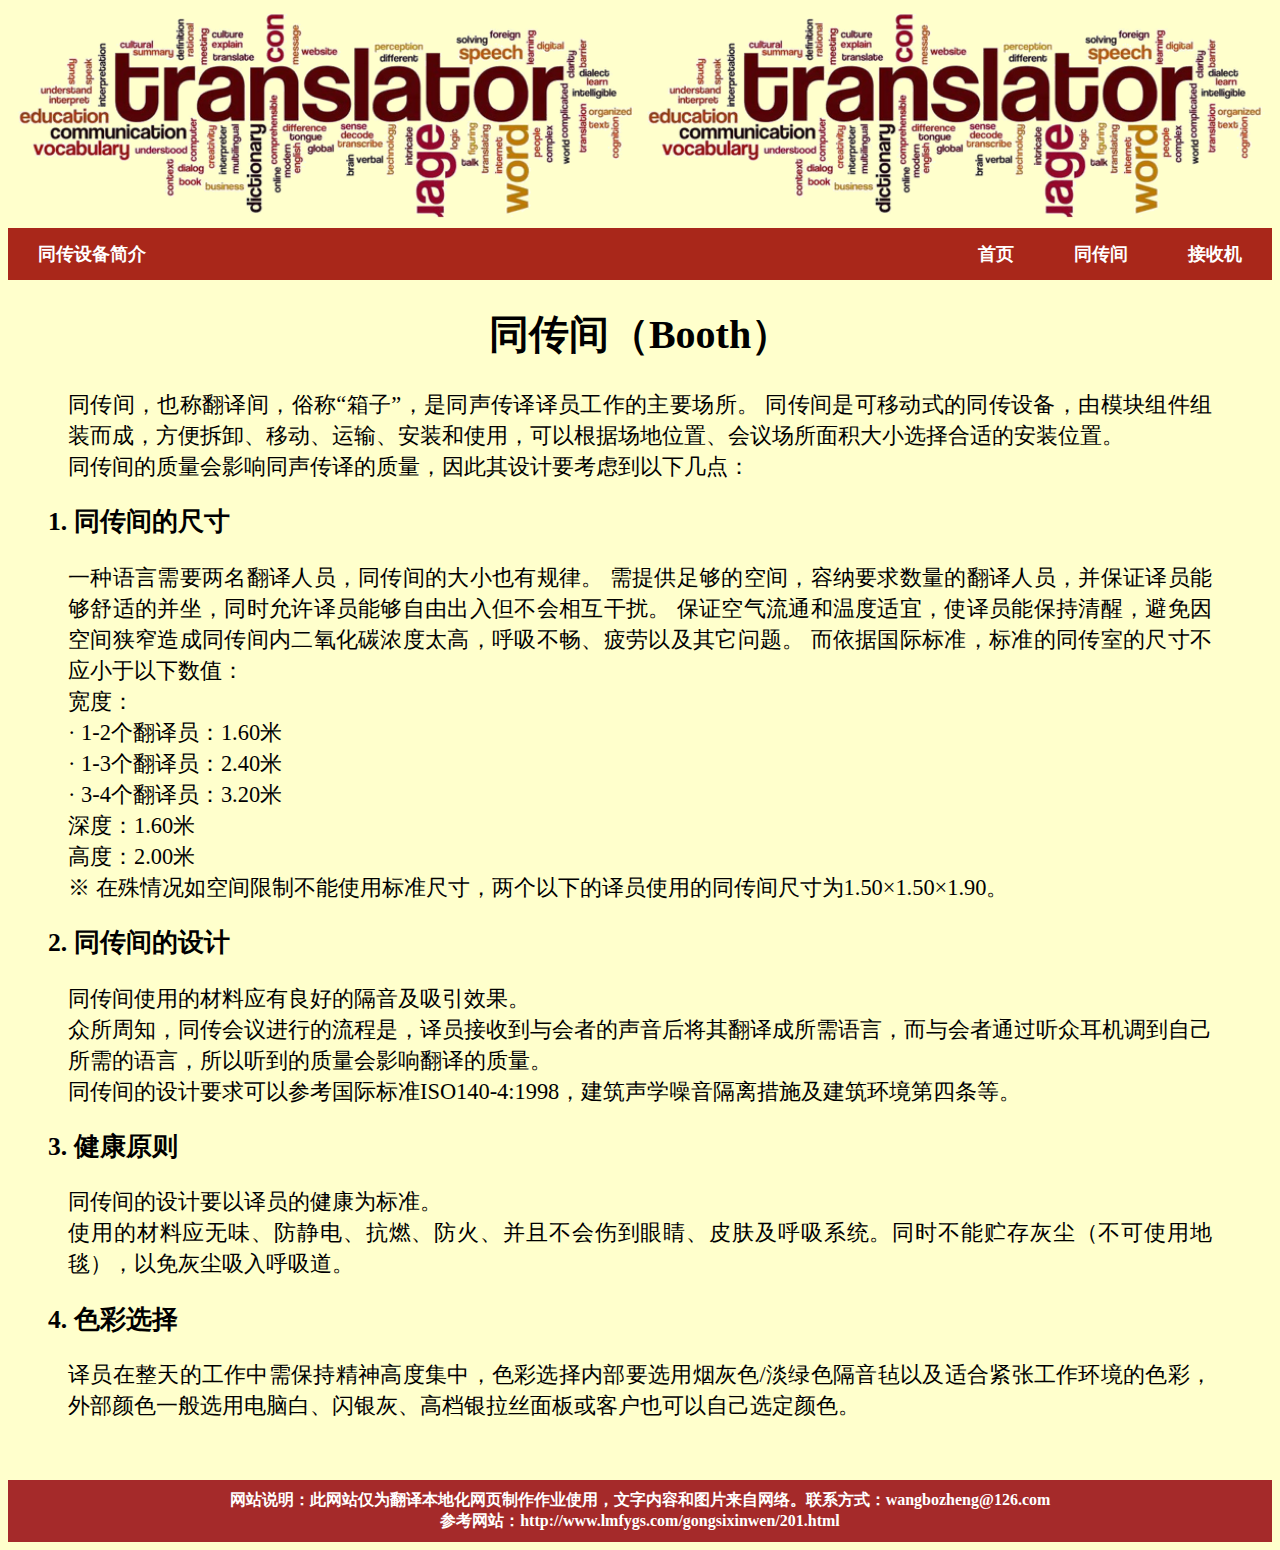
<file: 同传间/同传间.html>
<!DOCTYPE html>
<html>
    <link rel="stylesheet" href="../style.css">
<body>
        <header>
        <img src="../images/image1.png" width="100%" height="30%"/>
    </header>

    <ul>
        <li><a href="../接收机/接收机.html">接收机</a></li>
        <li><a href="同传间.html">同传间</a></li>
        <li><a href="../index.html">首页</a></li>
        <li style="float:left"><a class="active">同传设备简介</a></li>
    </ul>   

    <h1>同传间（Booth）</h1>

        <p>
        同传间，也称翻译间，俗称“箱子”，是同声传译译员工作的主要场所。
        同传间是可移动式的同传设备，由模块组件组装而成，方便拆卸、移动、运输、安装和使用，可以根据场地位置、会议场所面积大小选择合适的安装位置。<br>
        同传间的质量会影响同声传译的质量，因此其设计要考虑到以下几点：
    </p>
    
    <h2> 1. 同传间的尺寸</h2>
        
        <p>
        一种语言需要两名翻译人员，同传间的大小也有规律。
        需提供足够的空间，容纳要求数量的翻译人员，并保证译员能够舒适的并坐，同时允许译员能够自由出入但不会相互干扰。
        保证空气流通和温度适宜，使译员能保持清醒，避免因空间狭窄造成同传间内二氧化碳浓度太高，呼吸不畅、疲劳以及其它问题。
        而依据国际标准，标准的同传室的尺寸不应小于以下数值：
        <br>
        宽度：<br>
        · 1-2个翻译员：1.60米<br>
        · 1-3个翻译员：2.40米<br>
        · 3-4个翻译员：3.20米<br>
        深度：1.60米<br>
        高度：2.00米<br>
        ※ 在殊情况如空间限制不能使用标准尺寸，两个以下的译员使用的同传间尺寸为1.50×1.50×1.90。
        </p>
      
    <h2>2. 同传间的设计</h2>

        <p>
        同传间使用的材料应有良好的隔音及吸引效果。<br>
        众所周知，同传会议进行的流程是，译员接收到与会者的声音后将其翻译成所需语言，而与会者通过听众耳机调到自己所需的语言，所以听到的质量会影响翻译的质量。<br>
        同传间的设计要求可以参考国际标准ISO140-4:1998，建筑声学噪音隔离措施及建筑环境第四条等。
        </p>

    <h2>3. 健康原则</h2>

        <p>
           同传间的设计要以译员的健康为标准。<br>
           使用的材料应无味、防静电、抗燃、防火、并且不会伤到眼睛、皮肤及呼吸系统。同时不能贮存灰尘（不可使用地毯），以免灰尘吸入呼吸道。
        </p>

    <h2>4. 色彩选择</h2>
        
        <p>
            译员在整天的工作中需保持精神高度集中，色彩选择内部要选用烟灰色/淡绿色隔音毡以及适合紧张工作环境的色彩，
            外部颜色一般选用电脑白、闪银灰、高档银拉丝面板或客户也可以自己选定颜色。
        </p>
    <br>
    <br>

    <footer>
        网站说明：此网站仅为翻译本地化网页制作作业使用，文字内容和图片来自网络。联系方式：wangbozheng@126.com
        <br>
        参考网站：http://www.lmfygs.com/gongsixinwen/201.html
    </footer>


</body>
</file>
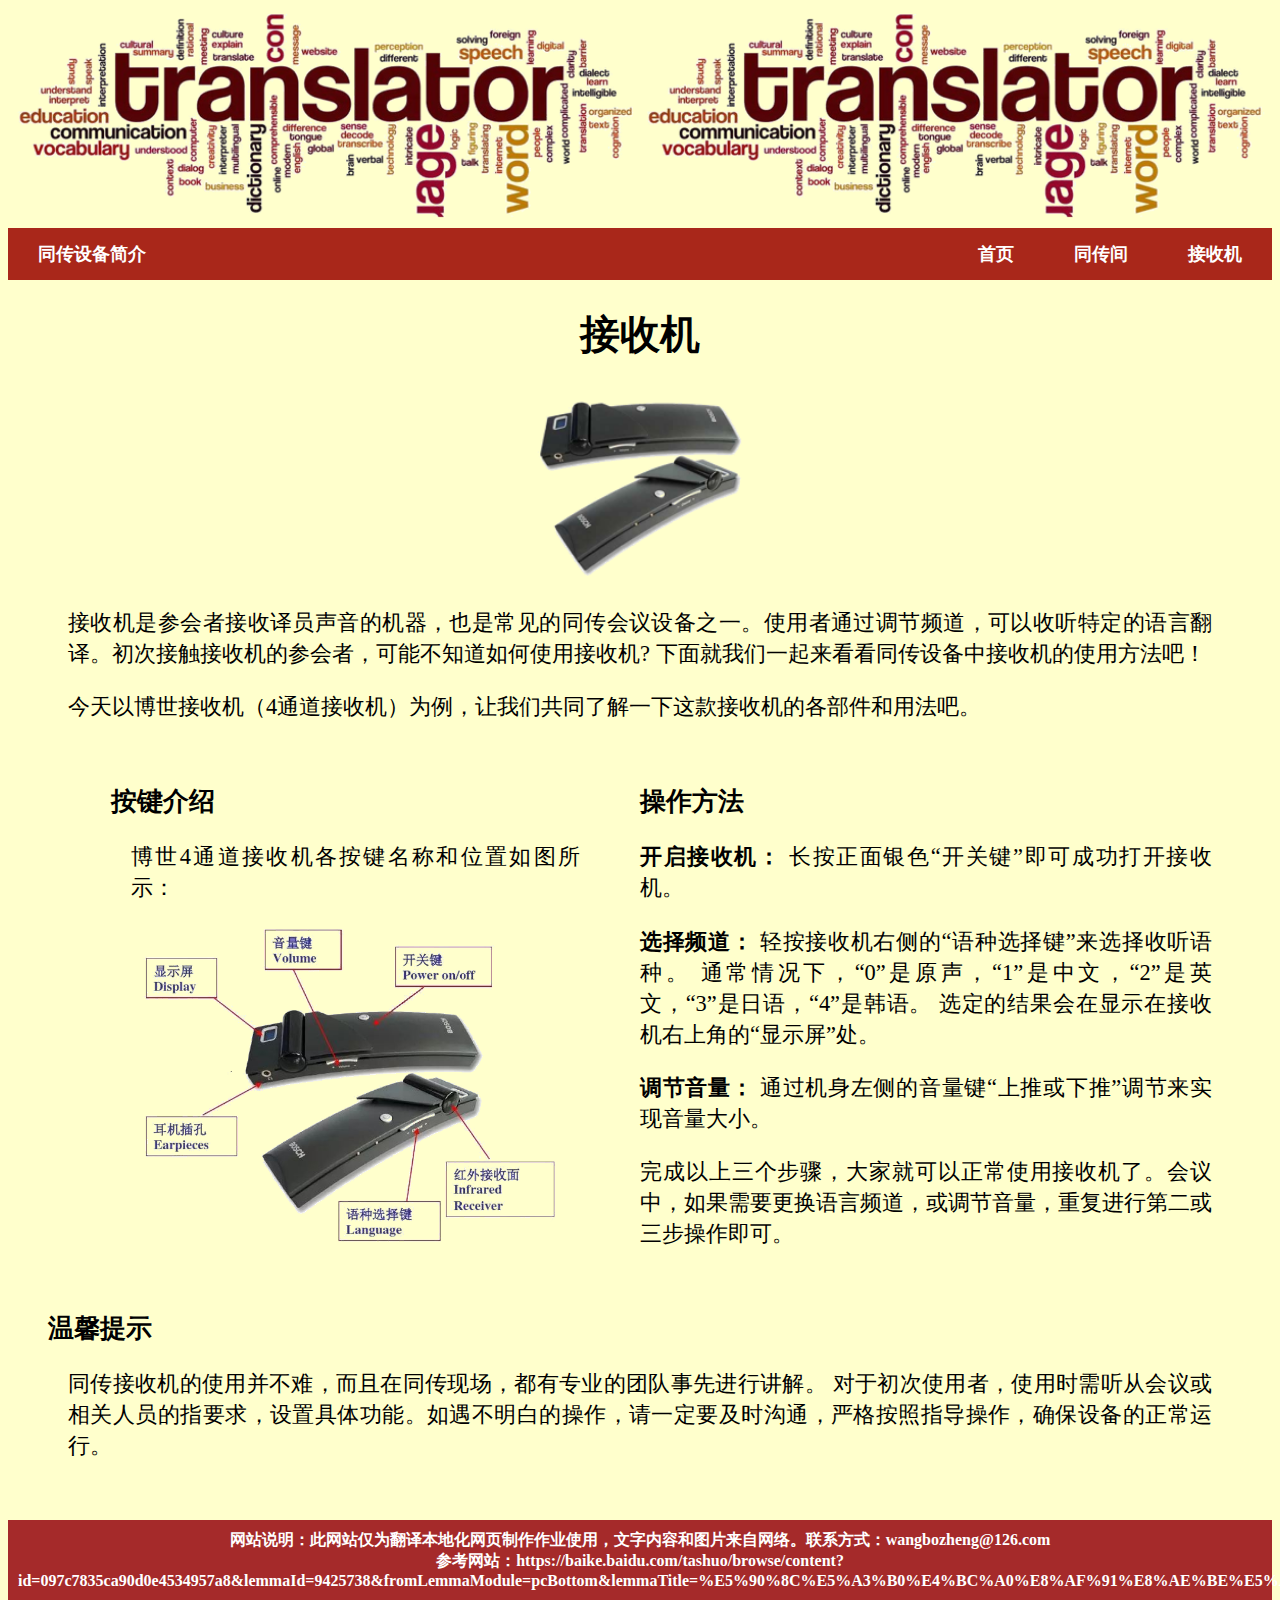
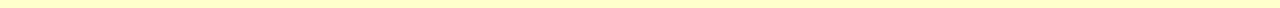
<file: 接收机/接收机.html>
<!DOCTYPE html>
<html>
<link rel="stylesheet" href="../style.css">
<body>
    <header>
        <img src="../images/image1.png" width="100%" height="30%"/>
    </header>
    
    <ul>
        <li><a href="接收机.html">接收机</a></li>
        <li><a href="../同传间/同传间.html">同传间</a></li>
        <li><a href="../index.html">首页</a></li>
        <li style="float:left"><a class="active">同传设备简介</a></li>
    </ul>
   
    <h1>接收机</h1>
      <image src="images/接收机1.png" width="20%" style="margin-left: 40%; margin-right: 10%;"/>
    
    <p>
        接收机是参会者接收译员声音的机器，也是常见的同传会议设备之一。使用者通过调节频道，可以收听特定的语言翻译。初次接触接收机的参会者，可能不知道如何使用接收机? 下面就我们一起来看看同传设备中接收机的使用方法吧！
    </p>
    
    <p>今天以博世接收机（4通道接收机）为例，让我们共同了解一下这款接收机的各部件和用法吧。</p>
    <br>
    
    <div id="buttons">
    <h2>按键介绍</h2>
    <p>
        博世4通道接收机各按键名称和位置如图所示：
    </p>
    <image src="images/接收机2.png" width="80%" style="margin-left: 8%" align=left/>
    </div>

    <div id="instructions">
    <h2>操作方法</h2>
    <p>
        <b>开启接收机：</b>
        长按正面银色“开关键”即可成功打开接收机。
    </p>
    <p>
        <b>选择频道：</b>
        轻按接收机右侧的“语种选择键”来选择收听语种。
        通常情况下，“0”是原声，“1”是中文，“2”是英文，“3”是日语，“4”是韩语。
        选定的结果会在显示在接收机右上角的“显示屏”处。
    </p>
    <p>
        <b>调节音量：</b>
        通过机身左侧的音量键“上推或下推”调节来实现音量大小。
    </p>
    
    <p>
        完成以上三个步骤，大家就可以正常使用接收机了。会议中，如果需要更换语言频道，或调节音量，重复进行第二或三步操作即可。
    </p>
    </div>
    <br>

    <h2>温馨提示</h2>

    <p>
        同传接收机的使用并不难，而且在同传现场，都有专业的团队事先进行讲解。
        对于初次使用者，使用时需听从会议或相关人员的指要求，设置具体功能。如遇不明白的操作，请一定要及时沟通，严格按照指导操作，确保设备的正常运行。
    </p>
    <br>
    <br>

    <footer>
        网站说明：此网站仅为翻译本地化网页制作作业使用，文字内容和图片来自网络。联系方式：wangbozheng@126.com
        <br>
        参考网站：https://baike.baidu.com/tashuo/browse/content?id=097c7835ca90d0e4534957a8&lemmaId=9425738&fromLemmaModule=pcBottom&lemmaTitle=%E5%90%8C%E5%A3%B0%E4%BC%A0%E8%AF%91%E8%AE%BE%E5%A4%87
    </footer>

</body>
</file>
<file: style.css>
ul {
    list-style-type: none;
    margin: 0;
    overflow: hidden;
    background-color: #a1140aea;
    padding:0;
    width: 100%;
  }
  
  li {
    float: right;
  }
  
  li a {
    display: block;
    color: white;
    text-align: center;
    padding: 14px 30px;
    text-decoration: none;
    font-size: large;
    font-weight: bolder;
  }
  
  li a:hover:not(.active) {
    background-color:#f16a0f;
  }

header {
    padding: 0px;
}
body {
    background-color: #ffffcc;
}

h1{
    text-align: center;
    color: black(139, 5, 5);
    font-size:2.5em;
    font-family: "楷体";
    font-weight: bolder;
}

h2{
    text-align:left;
    margin-left: 40px;
    color: black;
    font-size:1.6em;
    font-family: "楷体";
}

p{
    text-align:justify;
    margin-left: 60px;
    margin-right: 60px;
    color: black;
    font-size:1.4em;
    font-family: "楷体";
}

#nav {
    width:45%;
    float:left;
    padding-left:5%; 
    text-align:justify;
    padding-top: 5px;
}

#section{
    width: 10%;;
    float:right;
    padding-right: 40%;
    padding-top: 0px;
    align-content: center;
}

#buttons{
    width:45%;
    float:left;
    padding-left:5%; 
    text-align:justify;
    padding-top: 0px;
}

footer{
  background-color: brown;
  color: white;
  font-weight:bolder;
  font-family: "楷体";
  text-align: center;
  padding: 10px;
}
</file>
